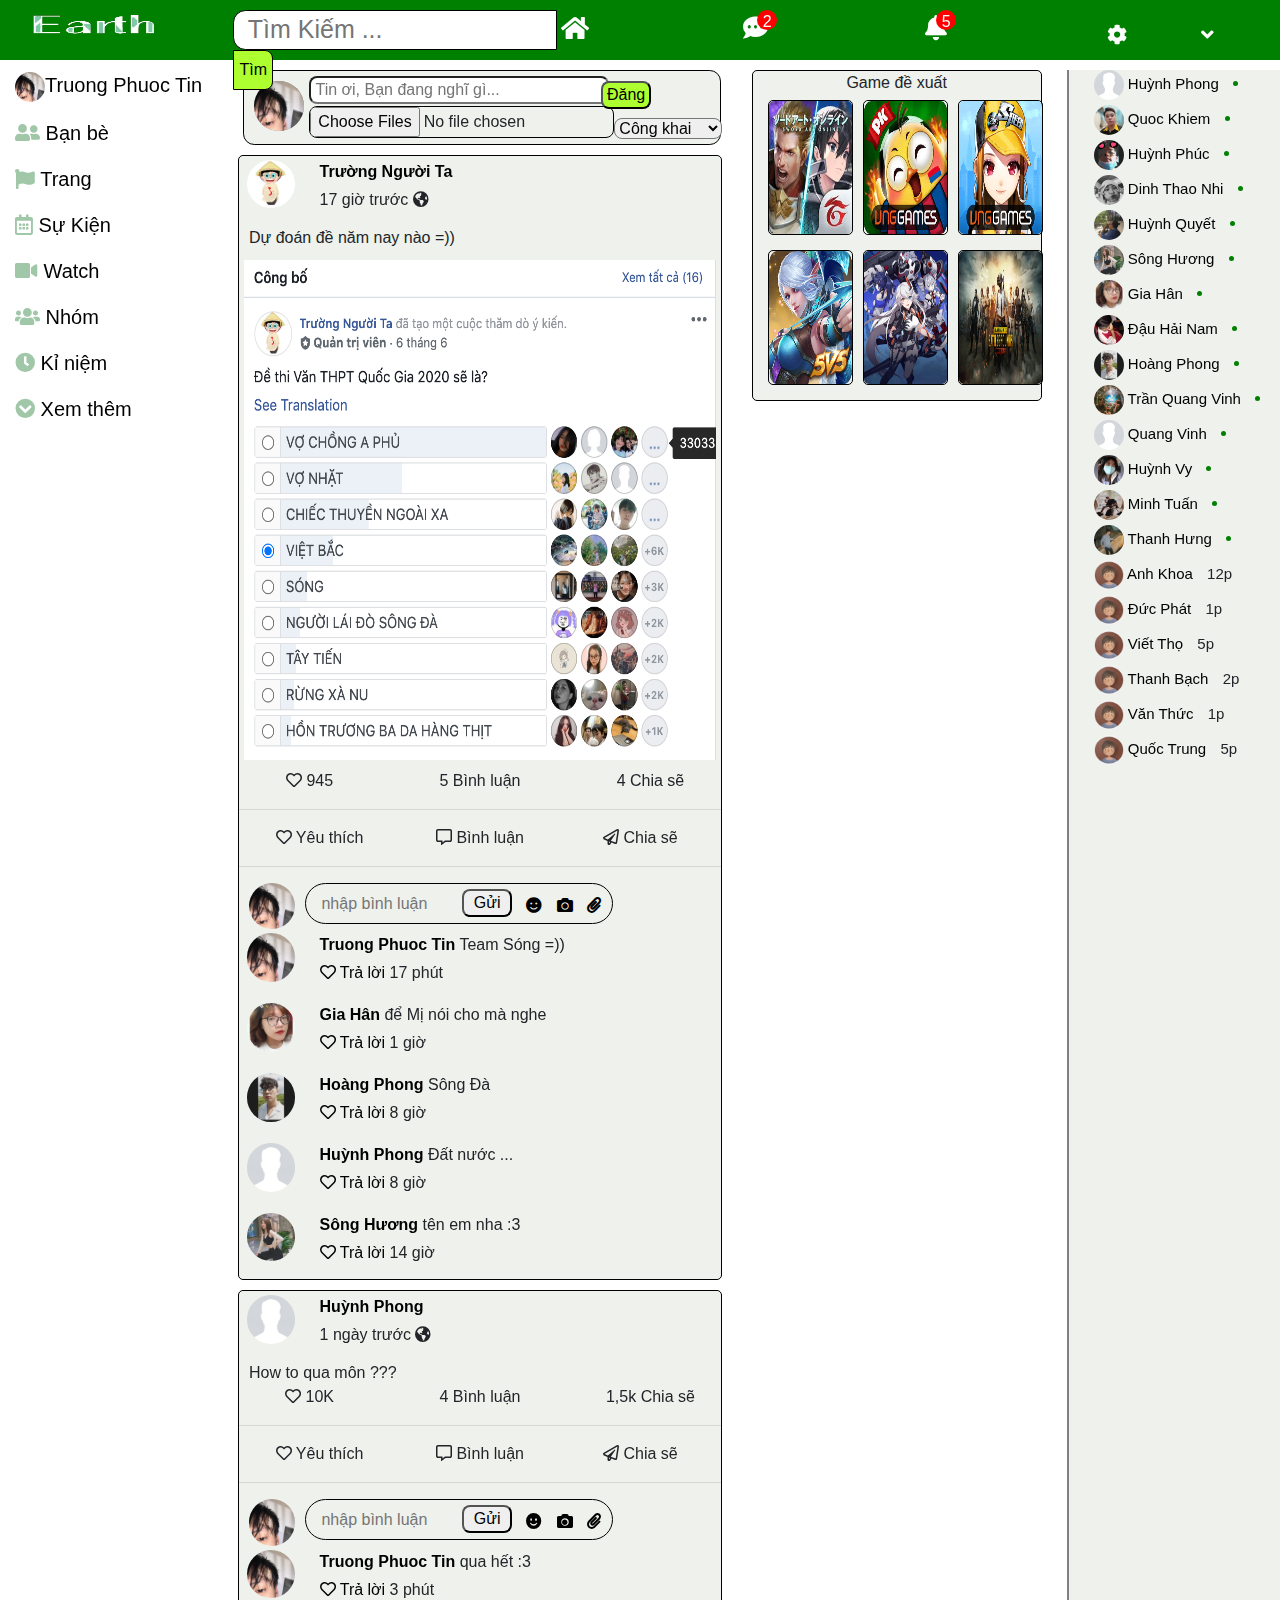
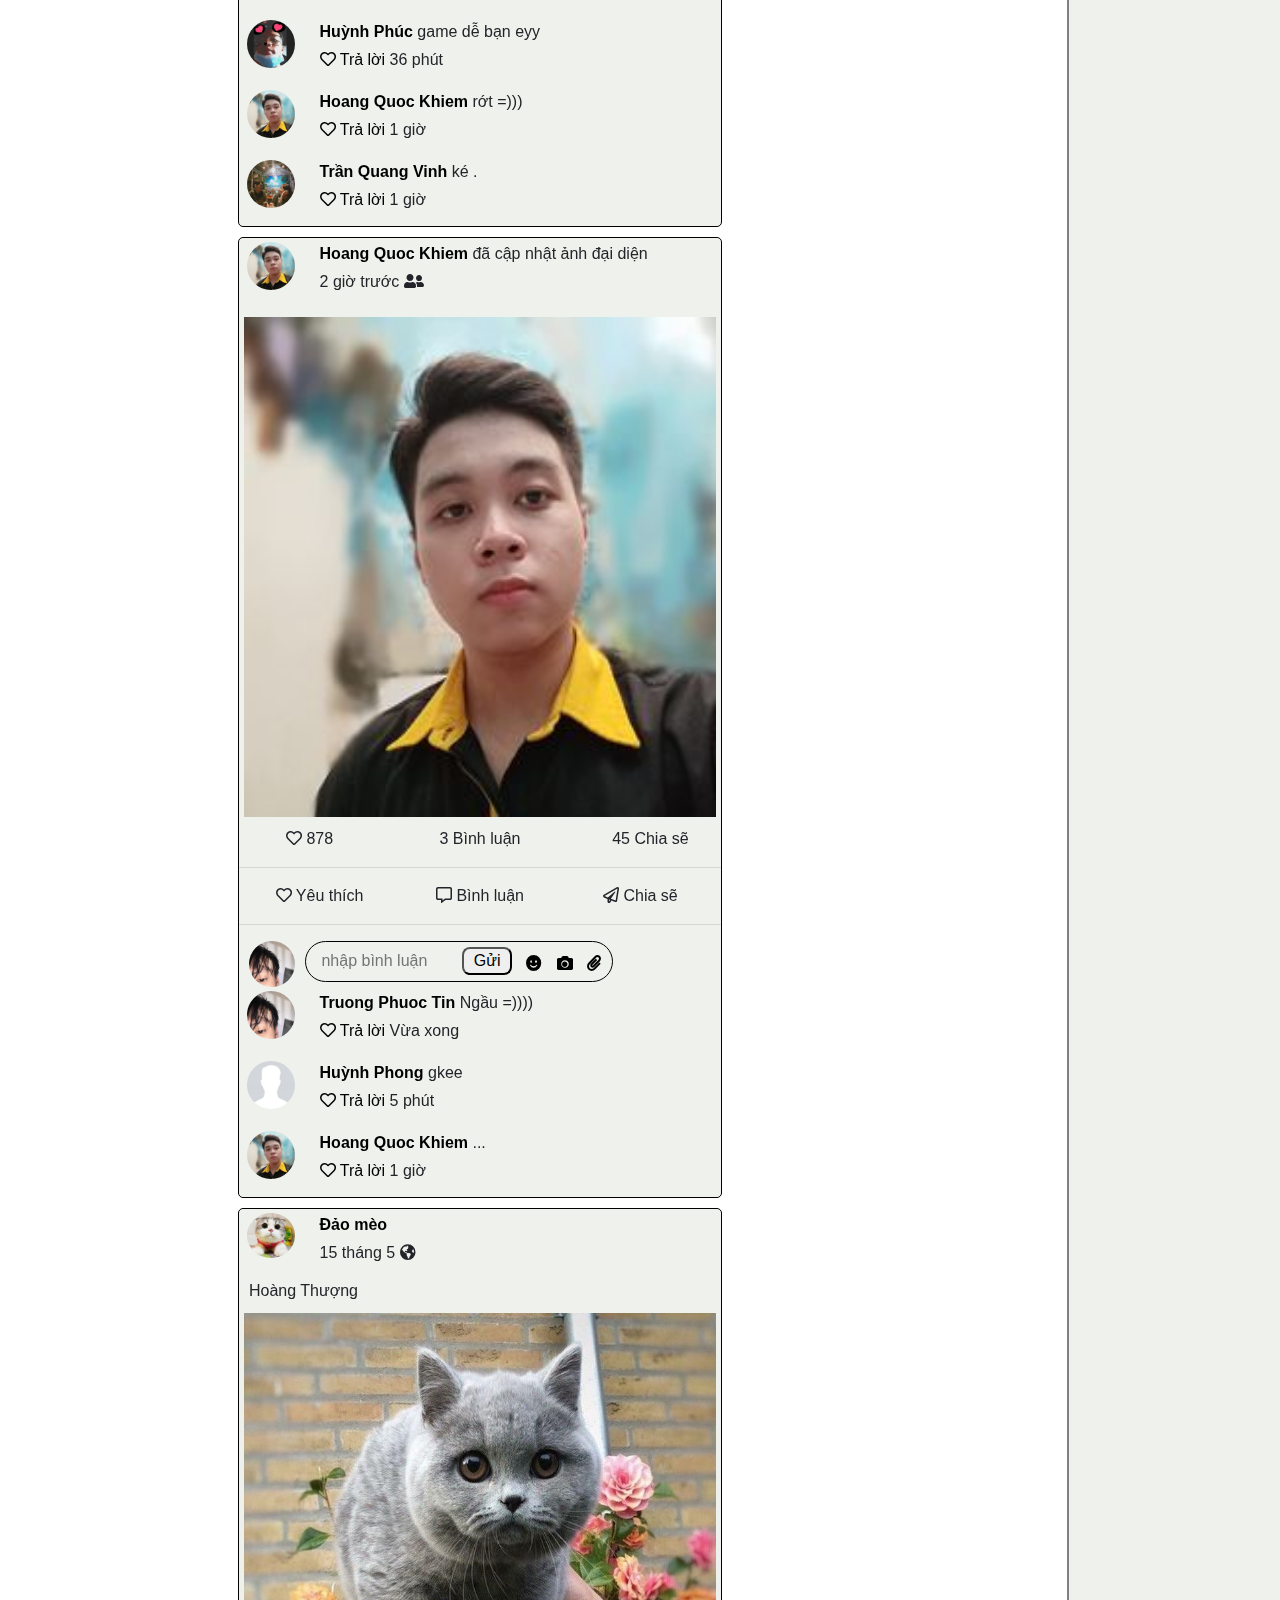
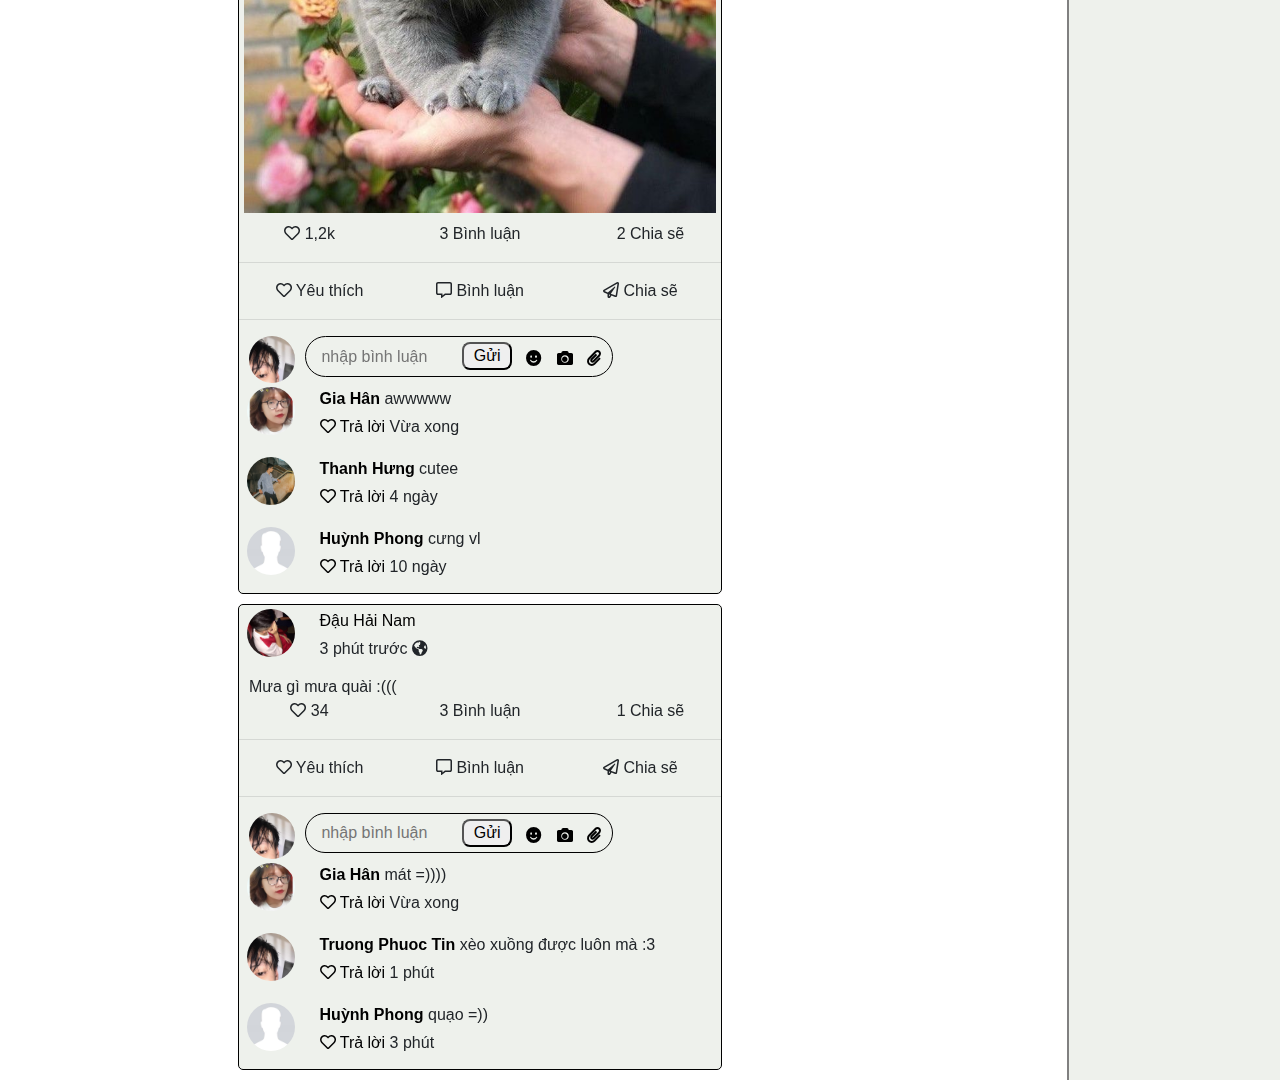
<file: index.html>
<!DOCTYPE html>
<html>
    <head>
        <meta charset="utf-8">
        <title> Earth</title>
        <link href="./css/index.css" rel="stylesheet">
        <link href="./vendor/bootstrap/css/bootstrap.css" rel="stylesheet">
        <link href="./vendor/font-awesome/css/all.css" rel="stylesheet">
    </head>
    <body class="container-fluid" >
        
        <!--Header-->

       <div id="fixed">
            <div id="header" class="row">
                <div class="col-2" id="logo">
                    <a href="#"><img src="img/logo.jpg" width="80%" height="50%"></a>
                </div>
                <div id="search" class="col-3">
                    <form>
                        <input type="text" placeholder="  Tìm Kiếm ...">
                    <button id="tim">Tìm</button>
                    </form>
                </div>
                <div id="thongbao1" class="col-5">
                    <div id="tuychon" class="row">
                        <div class="col">
                            <a href="#"><i class="fas fa-home"></i></a>
                        </div>
                        <div class="col">
                            <a href="#"><i class="fas fa-comment-dots"></i></a>
                            <p class="cmt"> 2</p>
                        </div>
                        <div class="col">
                            <a href="#"><i class="fas fa-bell"></i></a>
                            <p class="cmt"> 5</p>
                        </div>
                    </div>
                </div>
                <div id="thongbao2" class="col-2">
                    <div id="tuychon2" class="row">
                        <div class="col-6">
                            <i class="fas fa-cog"></i>
                        </div>
                        <div class="dropdown" class="col-6">
                            <i class="fas fa-angle-down"></i>
                            <div class="dropdown-content">
                                <a class="dropdown-item" href="#">Tùy chọn</a>
                                <a class="dropdown-item" href="#"> Nhật kí hoạt động</a>
                                <a class="dropdown-item" href="#">Đăng xuất</a>
                            </div>
                        </div>
                    </div>
                </div>
            </div>
       </div>

        <!--Header-->

        <!--Main-->

        <div id="main" class="row">
            <div id="left" class="col-2">
                <div id="fixed1">
                    <p><a href="./account.html" target="_blank"> <img src="img/tin.jpg" title="Truong Phuoc Tin">Truong Phuoc Tin</a></p></p>
                    <p><a href="#"><i class="fas fa-user-friends"></i> Bạn bè</a></p></p>
                    <p><a href="#"><i class="fas fa-flag"></i> Trang</a></p></p>
                    <p><a href="#"><i class="far fa-calendar-alt"></i> Sự Kiện</a></p></p>
                    <p><a href="#"><i class="fas fa-video"></i> Watch</a></p></p>
                    <p><a href="#"><i class="fas fa-users"></i> Nhóm</a></p></p>
                    <p><a href="#"><i class="fas fa-clock"></i> Kỉ niệm</a></p></p>
                    <p><a href="#"><i class="fas fa-chevron-circle-down"></i> Xem thêm</a></p></p>
                </div>
            </div>
            <div id="mid" class="col-5">
                <div id="post" class="row">
                    <div class="icon" class="col-1">
                        <a href="./account.html" target="_blank"><img src="img/tin.jpg" title="Truong Phuoc Tin"></a> 
                    </div>
                    <div id="dangbaiviet" class="col-10">
                        <div id="select">
                            <select>
                                <option> <i class="fas fa-globe-americas"></i> Công khai</option>
                                <option> <i class="fas fa-user-friends"></i> Bạn bè</option>
                                <option> <i class="fas fa-user-minus"></i> Bạn bè trừ</option>
                                <option> <i class="fas fa-lock"></i> Chỉ mình tôi</option>
                            </select>
                        </div>
                         <form cols="10" rows="5">
                            <div id="dang">
                                <input type="text" name="baidang" placeholder=" Tin ơi, Bạn đang nghĩ gì..." multiple required > 
                            </div>
                            <div id="dkem">
                                   <input type="file" name="image" accept="image/*"  multiple type="submit">
                            </div>
                            <div id="submit">
                                <button>
                                    Đăng
                                </button>
                            </div>
                         </form>
                    </div>
                </div>
                <div class="baidang">
                    <div class="thongtin" class="row">
                        <div class="col-2">
                            <a href="./account.html" target="_blank"><img src="img/truongnguoita.jpg" title="Trường Người Ta"></a> 
                        </div>
                        <div class="col-10">
                            <div><a href="./account.html" target="_blank"><b>Trường Người Ta</b></a></div>
                            <div>17 giờ trước <i class="fas fa-globe-americas"></i></div>
                        </div>
                    </div>
                    <div class="noidung"> Dự đoán đề năm nay nào =)) </div>
                    <div class="hinhanh"><img src="img/de.png"></div>
                    <div class="luotlike">
                        <div  class="row" class="tinhnang">
                            <div class="col"><i class="far fa-heart"></i> 945</div>
                            <div class="col">5 Bình luận</div>
                            <div class="col">4 Chia sẽ</div>
                        </div>
                    </div>
                    <hr>
                    <div class="container">
                        <div  class="row" class="tinhnang">
                            <div class="col"><i class="far fa-heart"></i> Yêu thích</div>
                            <div class="col"><i class="far fa-comment-alt"></i> Bình luận</div>
                            <div class="col"><i class="far fa-paper-plane"></i> Chia sẽ</div>
                        </div>
                    </div>
                    <hr>
                    <div id="comment" class="row">
                        <img src="img/tin.jpg" title="Truong Phuoc Tin" width="10%" height="10%"> 
                        <div id="nhap-comment">
                            <form>
                                <div id="noi-dung-nhap"><input  class="input" name="comment" placeholder="nhập bình luận" ></div>
                                <button class="gui">Gửi</button>
                            </form>
                            <div id="comment-nang-cao">
                                <button> <i class="fas fa-smile"></i>  </button>
                                <button> <i class="fas fa-camera"></i></button>
                                <button> <i class="fas fa-paperclip"> </i> </button>
                            </div>
                        </div>
                    </div>
                    <div class="binhluan">
                        <div>
                            <div class="thongtin" class="row">
                                <div class="col-2">
                                    <a href="./account.html" target="_blank"><img src="img/tin.jpg" title="Truong Phuoc Tin"></a> 
                                </div>
                                <div class="col-10">
                                    <div><a href="./account.html" target="_blank"><b>Truong Phuoc Tin</b></a> Team Sóng =))</div>
                                    <div><a href="./account.html"><i class="far fa-heart"></i>  </a><a href="./account.html">Trả lời  </a> 17 phút</div>
                                </div>
                            </div>
                        </div>
                        <div>
                            <div class="thongtin" class="row">
                                <div class="col-2">
                                    <a href="./account.html" target="_blank"><img src="img/han.jpg" title="Gia Hân"></a> 
                                </div>
                                <div class="col-10">
                                    <div><a href="./account.html" target="_blank"><b>Gia Hân</b></a> để Mị nói cho mà nghe</div>
                                    <div><a href="./account.html"><i class="far fa-heart"></i>  </a><a href="./account.html">Trả lời  </a> 1 giờ</div>
                                </div>
                            </div>
                        </div>
                        <div>
                            <div class="thongtin" class="row">
                                <div class="col-2">
                                    <a href="./account.html" target="_blank"><img src="img/idol.jpg" title="Hoàng Phong"></a> 
                                </div>
                                <div class="col-10">
                                    <div><a href="./account.html" target="_blank"><b>Hoàng Phong</b></a> Sông Đà</div>
                                    <div><a href="./account.html"><i class="far fa-heart"></i>  </a><a href="./account.html">Trả lời  </a> 8 giờ</div>
                                </div>
                            </div>
                        </div>
                        <div>
                            <div class="thongtin" class="row">
                                <div class="col-2">
                                    <a href="./account.html" target="_blank"><img src="img/aaa.jpg" title="Huỳnh Phong"></a> 
                                </div>
                                <div class="col-10">
                                    <div><a href="./account.html" target="_blank"><b>Huỳnh Phong</b></a> Đất nước ...</div>
                                    <div><a href="./account.html"><i class="far fa-heart"></i>  </a><a href="./account.html">Trả lời  </a> 8 giờ</div>
                                </div>
                            </div>
                        </div>
                        <div>
                            <div class="thongtin" class="row">
                                <div class="col-2">
                                    <a href="./account.html" target="_blank"><img src="img/huong.jpg" title="Sông Hương"></a>
                                </div>
                                <div class="col-10">
                                    <div><a href="./account.html" target="_blank"><b>Sông Hương</b></a> tên em nha :3</div>
                                    <div><a href="./account.html"><i class="far fa-heart"></i>  </a><a href="./account.html">Trả lời  </a> 14 giờ</div>
                                </div>
                            </div>
                        </div>
                    </div>
                </div>
                <div class="baidang">
                    <div class="thongtin" class="row">
                        <div class="col-2">
                            <a href="./account.html" target="_blank"><img src="img/aaa.jpg" title="Huỳnh Phong"></a> 
                        </div>
                        <div class="col-10">
                            <div><a href="./account.html" target="_blank"><b>Huỳnh Phong</b></a></div>
                            <div>1 ngày trước <i class="fas fa-globe-americas"></i></div>
                        </div>
                    </div>
                    <div class="noidung">How to qua môn ???</div>
                    <div class="luotlike">
                        <div  class="row" class="tinhnang">
                            <div class="col"><i class="far fa-heart"></i> 10K</div>
                            <div class="col">4 Bình luận</div>
                            <div class="col">1,5k Chia sẽ</div>
                        </div>
                    </div>
                    <hr>
                    <div class="container">
                        <div  class="row" class="tinhnang">
                            <div class="col"><i class="far fa-heart"></i> Yêu thích</div>
                            <div class="col"><i class="far fa-comment-alt"></i> Bình luận</div>
                            <div class="col"><i class="far fa-paper-plane"></i> Chia sẽ</div>
                        </div>
                    </div>
                    <hr>
                    <div id="comment" class="row">
                        <img src="img/tin.jpg" title="Truong Phuoc Tin" width="10%" height="10%"> 
                        <div id="nhap-comment">
                            <form>
                                <div id="noi-dung-nhap"><input  class="input" name="comment" placeholder="nhập bình luận" ></div>
                                <button class="gui">Gửi</button>
                            </form>
                            <div id="comment-nang-cao">
                                <button> <i class="fas fa-smile"></i>  </button>
                                <button> <i class="fas fa-camera"></i></button>
                                <button> <i class="fas fa-paperclip"> </i> </button>
                            </div>
                        </div>
                    </div>
                    <div class="binhluan">
                        <div>
                            <div class="thongtin" class="row">
                                <div class="col-2">
                                    <a href="./account.html" target="_blank"><img src="img/tin.jpg" title="Truong Phuoc Tin"></a> 
                                </div>
                                <div class="col-10">
                                    <div><a href="./account.html" target="_blank"><b>Truong Phuoc Tin</b></a> qua hết :3</div>
                                    <div><a href="./account.html"><i class="far fa-heart"></i>  </a><a href="./account.html">Trả lời  </a> 3 phút</div>
                                </div>
                            </div>
                        </div>
                        <div>
                            <div class="thongtin" class="row">
                                <div class="col-2">
                                    <a href="./account.html" target="_blank"><img src="img/phuc.jpg" title="Huỳnh Phúc"></a> 
                                </div>
                                <div class="col-10">
                                    <div><a href="./account.html" target="_blank"><b>Huỳnh Phúc</b></a> game dễ bạn eyy</div>
                                    <div><a href="./account.html"><i class="far fa-heart"></i>  </a><a href="./account.html">Trả lời  </a> 36 phút</div>
                                </div>
                            </div>
                        </div>
                        <div>
                            <div class="thongtin" class="row">
                                <div class="col-2">
                                    <a href="./account.html" target="_blank"><img src="img/khiem.jpg" title="Hoang Quoc Khiem"></a> 
                                </div>
                                <div class="col-10">
                                    <div><a href="./account.html" target="_blank"><b>Hoang Quoc Khiem</b></a> rớt =)))</div>
                                    <div><a href="./account.html"><i class="far fa-heart"></i>  </a><a href="./account.html">Trả lời  </a> 1 giờ</div>
                                </div>
                            </div>
                        </div>
                        <div>
                            <div class="thongtin" class="row">
                                <div class="col-2">
                                    <a href="./account.html" target="_blank"><img src="img/vinh.jpg" title="Trần Quang Vinh"></a> 
                                </div>
                                <div class="col-10">
                                    <div><a href="./account.html" target="_blank"><b>Trần Quang Vinh</b></a> ké .</div>
                                    <div><a href="./account.html"><i class="far fa-heart"></i>  </a><a href="./account.html">Trả lời  </a> 1 giờ</div>
                                </div>
                            </div>
                        </div>
                    </div>
                </div>
                <div class="baidang">
                    <div class="thongtin" class="row">
                        <div class="col-2">
                            <a href="./account.html" target="_blank"><img src="img/khiem.jpg" title="Hoang Quoc Khiem"></a> 
                        </div>
                        <div class="col-10">
                            <div><a href="./account.html" target="_blank"><b>Hoang Quoc Khiem</b></a> đã cập nhật ảnh đại diện</div>
                            <div>2 giờ trước <i class="fas fa-user-friends"></i></div>
                        </div>
                    </div>
                    <div class="hinhanh"><img src="img/khiem.jpg"></div>
                    <div class="luotlike">
                        <div  class="row" class="tinhnang">
                            <div class="col"><i class="far fa-heart"></i> 878</div>
                            <div class="col">3 Bình luận</div>
                            <div class="col">45 Chia sẽ</div>
                        </div>
                    </div>
                    <hr>
                    <div class="container">
                        <div  class="row" class="tinhnang">
                            <div class="col"><i class="far fa-heart"></i> Yêu thích</div>
                            <div class="col"><i class="far fa-comment-alt"></i> Bình luận</div>
                            <div class="col"><i class="far fa-paper-plane"></i> Chia sẽ</div>
                        </div>
                    </div>
                    <hr>
                    <div id="comment" class="row">
                        <img src="img/tin.jpg" title="Truong Phuoc Tin" width="10%" height="10%"> 
                        <div id="nhap-comment">
                            <form>
                                <div id="noi-dung-nhap"><input  class="input" name="comment" placeholder="nhập bình luận" ></div>
                                <button class="gui">Gửi</button>
                            </form>
                            <div id="comment-nang-cao">
                                <button> <i class="fas fa-smile"></i>  </button>
                                <button> <i class="fas fa-camera"></i></button>
                                <button> <i class="fas fa-paperclip"> </i> </button>
                            </div>
                        </div>
                    </div>
                    <div class="binhluan">
                        <div>
                            <div class="thongtin" class="row">
                                <div class="col-2">
                                    <a href="./account.html" target="_blank"><img src="img/tin.jpg" title="Truong Phuoc Tin"></a> 
                                </div>
                                <div class="col-10">
                                    <div><a href="./account.html" target="_blank"><b>Truong Phuoc Tin</b></a> Ngầu =))))</div>
                                    <div><a href="./account.html"><i class="far fa-heart"></i>  </a><a href="./account.html">Trả lời  </a> Vừa xong</div>
                                </div>
                            </div>
                        </div>
                        <div>
                            <div class="thongtin" class="row">
                                <div class="col-2">
                                    <a href="./account.html" target="_blank"><img src="img/aaa.jpg" title="Huỳnh Phong"></a> 
                                </div>
                                <div class="col-10">
                                    <div><a href="./account.html" target="_blank"><b>Huỳnh Phong</b></a> gkee</div>
                                    <div><a href="./account.html"><i class="far fa-heart"></i>  </a><a href="./account.html">Trả lời  </a> 5 phút</div>
                                </div>
                            </div>
                        </div>
                        <div>
                            <div class="thongtin" class="row">
                                <div class="col-2">
                                    <a href="./account.html" target="_blank"><img src="img/khiem.jpg" title="Hoang Quoc Khiem"></a> 
                                </div>
                                <div class="col-10">
                                    <div><a href="./account.html" target="_blank"><b>Hoang Quoc Khiem</b></a> ...</div>
                                    <div><a href="./account.html"><i class="far fa-heart"></i>  </a><a href="./account.html">Trả lời  </a> 1 giờ</div>
                                </div>
                            </div>
                        </div>
                    </div>
                </div>
                <div class="baidang">
                    <div class="thongtin" class="row">
                        <div class="col-2">
                            <a href="./account.html" target="_blank"><img src="img/daomeo.jpg"></a> 
                        </div>
                        <div class="col-10">
                            <div><a href="./account.html" target="_blank"><b>Đảo mèo</b></a></div>
                            <div>15 tháng 5 <i class="fas fa-globe-americas"></i></div>
                        </div>
                    </div>
                    <div class="noidung">Hoàng Thượng </div>
                    <div class="hinhanh"><img src="img/meo.jpg"></div>
                    <div class="luotlike">
                        <div  class="row" class="tinhnang">
                            <div class="col"><i class="far fa-heart"></i> 1,2k</div>
                            <div class="col">3 Bình luận</div>
                            <div class="col">2 Chia sẽ</div>
                        </div>
                    </div>
                    <hr>
                    <div class="container">
                        <div  class="row" class="tinhnang">
                            <div class="col"><i class="far fa-heart"></i> Yêu thích</div>
                            <div class="col"><i class="far fa-comment-alt"></i> Bình luận</div>
                            <div class="col"><i class="far fa-paper-plane"></i> Chia sẽ</div>
                        </div>
                    </div>
                    <hr>
                    <div id="comment" class="row">
                        <img src="img/tin.jpg" title="Truong Phuoc Tin" width="10%" height="10%"> 
                        <div id="nhap-comment">
                            <form>
                                <div id="noi-dung-nhap"><input  class="input" name="comment" placeholder="nhập bình luận" ></div>
                                <button class="gui">Gửi</button>
                            </form>
                            <div id="comment-nang-cao">
                                <button> <i class="fas fa-smile"></i>  </button>
                                <button> <i class="fas fa-camera"></i></button>
                                <button> <i class="fas fa-paperclip"> </i> </button>
                            </div>
                        </div>
                    </div>
                    <div class="binhluan">
                        <div>
                            <div class="thongtin" class="row">
                                <div class="col-2">
                                    <a href="./account.html" target="_blank"><img src="img/han.jpg" title="Gia Hân"></a> 
                                </div>
                                <div class="col-10">
                                    <div><a href="./account.html" target="_blank"><b>Gia Hân</b></a> awwwww</div>
                                    <div><a href="./account.html"><i class="far fa-heart"></i>  </a><a href="./account.html">Trả lời  </a> Vừa xong</div>
                                </div>
                            </div>
                        </div>
                        <div>
                            <div class="thongtin" class="row">
                                <div class="col-2">
                                    <a href="./account.html" target="_blank"><img src="img/hung.jpg" title="Thanh Hưng"></a> 
                                </div>
                                <div class="col-10">
                                    <div><a href="./account.html" target="_blank"><b>Thanh Hưng</b></a> cutee</div>
                                    <div><a href="./account.html"><i class="far fa-heart"></i>  </a><a href="./account.html">Trả lời  </a> 4 ngày</div>
                                </div>
                            </div>
                        </div>
                        <div>
                            <div class="thongtin" class="row">
                                <div class="col-2">
                                    <a href="./account.html" target="_blank"><img src="img/aaa.jpg" title="Huỳnh Phong"></a> 
                                </div>
                                <div class="col-10">
                                    <div><a href="./account.html" target="_blank"><b>Huỳnh Phong</b></a> cưng vl</div>
                                    <div><a href="./account.html"><i class="far fa-heart"></i>  </a><a href="./account.html">Trả lời  </a> 10 ngày</div>
                                </div>
                            </div>
                        </div>
                    </div>
                </div>
                <div class="baidang">
                    <div class="thongtin" class="row">
                        <div class="col-2">
                            <a href="./account.html" target="_blank"><img src="img/nam.jpg"></a> 
                        </div>
                        <div class="col-10">
                            <div><a href="./account.html" target="_blank">Đậu Hải Nam</a></div>
                            <div>3 phút trước <i class="fas fa-globe-americas"></i></div>
                        </div>
                    </div>
                    <div class="noidung">Mưa gì mưa quài :(((</div>
                    <div class="luotlike">
                        <div  class="row" class="tinhnang">
                            <div class="col"><i class="far fa-heart"></i> 34</div>
                            <div class="col">3 Bình luận</div>
                            <div class="col">1 Chia sẽ</div>
                        </div>
                    </div>
                    <hr>
                    <div class="container">
                        <div  class="row" class="tinhnang">
                            <div class="col"><i class="far fa-heart"></i> Yêu thích</div>
                            <div class="col"><i class="far fa-comment-alt"></i> Bình luận</div>
                            <div class="col"><i class="far fa-paper-plane"></i> Chia sẽ</div>
                        </div>
                    </div>
                    <hr>
                    <div id="comment" class="row">
                        <img src="img/tin.jpg" title="Truong Phuoc Tin" width="10%" height="10%"> 
                        <div id="nhap-comment">
                            <form>
                                <div id="noi-dung-nhap"><input  class="input" name="comment" placeholder="nhập bình luận" ></div>
                                <button class="gui">Gửi</button>
                            </form>
                            <div id="comment-nang-cao">
                                <button> <i class="fas fa-smile"></i>  </button>
                                <button> <i class="fas fa-camera"></i></button>
                                <button> <i class="fas fa-paperclip"> </i> </button>
                            </div>
                        </div>
                    </div>
                    <div class="binhluan">
                        <div>
                            <div class="thongtin" class="row">
                                <div class="col-2">
                                    <a href="./account.html" target="_blank"><img src="img/han.jpg" title="Gia Hân"></a> 
                                </div>
                                <div class="col-10">
                                    <div><a href="./account.html" target="_blank"><b>Gia Hân</b></a> mát =))))</div>
                                    <div><a href="./account.html"><i class="far fa-heart"></i>  </a><a href="./account.html">Trả lời  </a> Vừa xong</div>
                                </div>
                            </div>
                        </div>
                        <div>
                            <div class="thongtin" class="row">
                                <div class="col-2">
                                    <a href="./account.html" target="_blank"><img src="img/tin.jpg" title="Truong Phuoc Tin"></a> 
                                </div>
                                <div class="col-10">
                                    <div><a href="./account.html" target="_blank"><b>Truong Phuoc Tin</b></a> xèo xuồng được luôn mà :3</div>
                                    <div><a href="./account.html"><i class="far fa-heart"></i>  </a><a href="./account.html">Trả lời  </a> 1 phút</div>
                                </div>
                            </div>
                        </div>
                        <div>
                            <div class="thongtin" class="row">
                                <div class="col-2">
                                    <a href="./account.html" target="_blank"><img src="img/aaa.jpg" title="Huỳnh Phong"></a> 
                                </div>
                                <div class="col-10">
                                    <div><a href="./account.html" target="_blank"><b>Huỳnh Phong</b></a> quạo =))</div>
                                    <div><a href="./account.html"><i class="far fa-heart"></i>  </a><a href="./account.html">Trả lời  </a> 3 phút</div>
                                </div>
                            </div>
                        </div>
                    </div>
                </div>
            </div>
            <div class="col-3"> 
                <div id="fixed2">
                    <div id="game">
                        <div>Game đề xuất</div>
                            <div>
                            <div id="game1" class="row">
                                <div class="col"><a href="#"> <img src="./img/lienquan.jpg"> </a></div>
                                <div class="col"><a href="#"> <img src="./img/gunny.jpg"> </a></div>
                                <div class="col"><a href="#"> <img src="./img/2s.png"> </a></div>
                            </div>
                            <div id="game2" class="row">
                                <div class="col"><a href="#"> <img src="./img/bangbang.png"> </a></div>
                                <div class="col"><a href="#"> <img src="./img/honkai.jpg"> </a></div>
                                <div class="col"><a href="#"> <img src="./img/pubg.jpg"> </a></div>
                            </div>
                        </div>
                    </div>
                </div>
            </div>
            <div id="friend" class="col-2">
               <div id="fixed3">
                    <div id="dexuat">
                        <div><a href="./account.html" target="_blank"><img src="img/aaa.jpg"> Huỳnh Phong</a></div>
                        <div class="active"></div>
                        <div><a href="./account.html" target="_blank"><img src="img/khiem.jpg"> Quoc Khiem</a></div>
                        <div class="active"></div>
                        <div><a href="./account.html" target="_blank"><img src="img/phuc.jpg"> Huỳnh Phúc</a></div>
                        <div class="active"></div>
                        <div><a href="./account.html" target="_blank"><img src="img/nhi.jpg"> Dinh Thao Nhi</a></div>
                        <div class="active"></div>
                        <div><a href="./account.html" target="_blank"><img src="img/quyet.jpg"> Huỳnh Quyết</a></div>
                        <div class="active"></div>
                    </div>
                    <div id="online">
                        <div><a href="./account.html" target="_blank"><img src="img/huong.jpg"> Sông Hương</a></div>
                        <div class="active"></div>
                        <div><a href="./account.html" target="_blank"><img src="img/han.jpg"> Gia Hân</a></div>
                        <div class="active"></div>
                        <div><a href="./account.html" target="_blank"><img src="img/nam.jpg"> Đậu Hải Nam</a></div>
                        <div class="active"></div>
                        <div><a href="./account.html" target="_blank"><img src="img/idol.jpg"> Hoàng Phong</a></div>
                        <div class="active"></div>
                        <div><a href="./account.html" target="_blank"><img src="img/vinh.jpg"> Trần Quang Vinh</a></div>
                        <div class="active"></div>
                        <div><a href="./account.html" target="_blank"><img src="img/aaa.jpg"> Quang Vinh</a></div>
                        <div class="active"></div>
                        <div><a href="./account.html" target="_blank"><img src="img/vy.jpg"> Huỳnh Vy</a></div>
                        <div class="active"></div>
                        <div><a href="./account.html" target="_blank"><img src="img/kent.jpg"> Minh Tuấn</a></div>
                        <div class="active"></div>
                        <div><a href="./account.html" target="_blank"><img src="img/hung.jpg"> Thanh Hưng</a></div>
                        <div class="active"></div>
                    </div>
                    <div id="offline">
                        <div><a href="./account.html" target="_blank"><img src="img/avatar.jpg"> Anh Khoa</a></div>
                        <div class="off">12p</div>
                        <div><a href="./account.html" target="_blank"><img src="img/avatar.jpg"> Đức Phát</a></div>
                        <div class="off">1p</div>
                        <div><a href="./account.html" target="_blank"><img src="img/avatar.jpg"> Viết Thọ</a></div>
                        <div class="off">5p</div>
                        <div><a href="./account.html" target="_blank"><img src="img/avatar.jpg"> Thanh Bạch</a></div>
                        <div class="off">2p</div>
                        <div><a href="./account.html" target="_blank"><img src="img/avatar.jpg"> Văn Thức</a></div>
                        <div class="off">1p</div>
                        <div><a href="./account.html" target="_blank"><img src="img/avatar.jpg"> Quốc Trung</a></div>
                        <div class="off">5p</div>
                    </div>
               </div>
            </div>
        </div>
    </body>
</html>
</file>
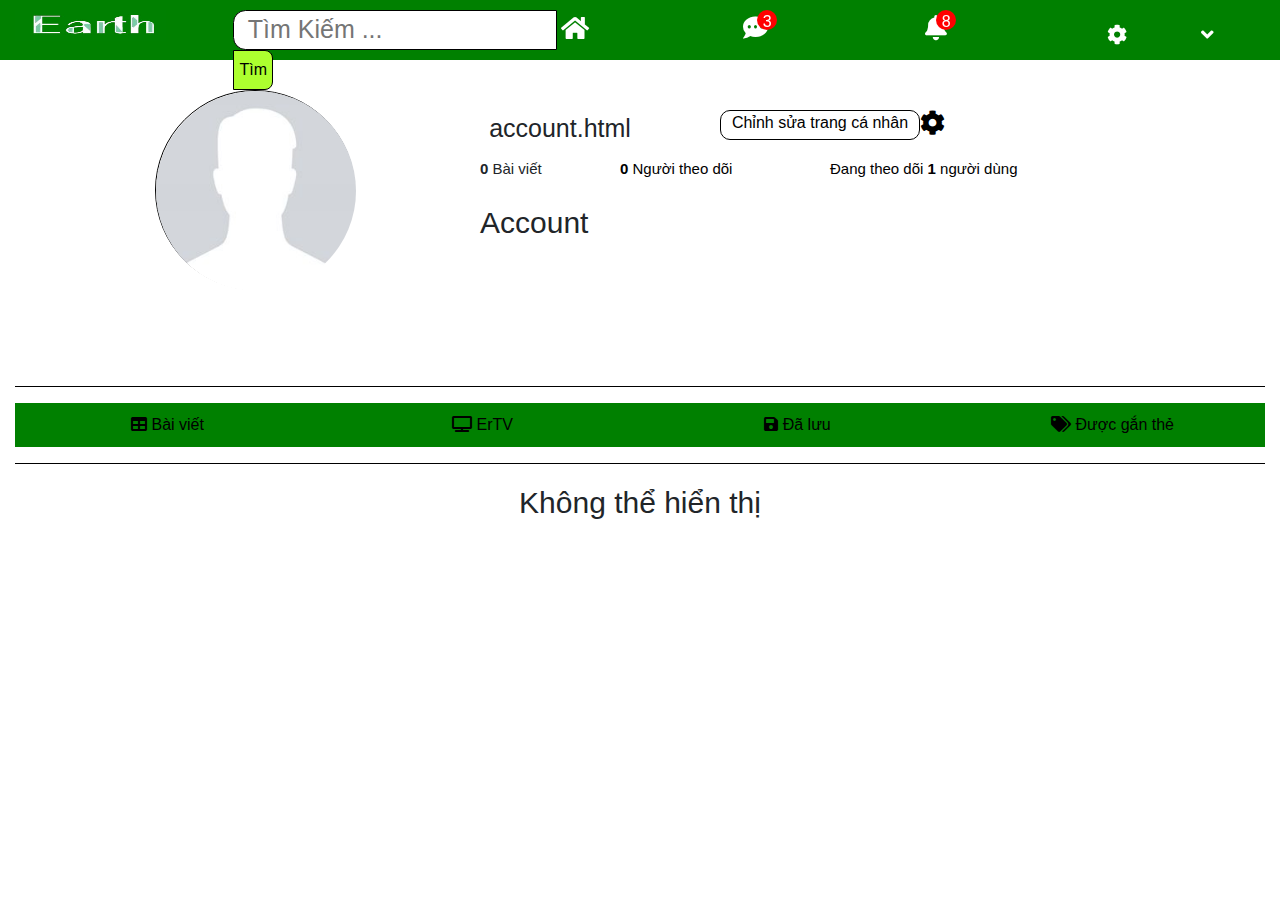
<file: account.html>
<!DOCTYPE html>
<html>
    <head>
        <meta charset="utf-8">
        <title> Trang cá nhân</title>
        <link href="./css/account.css" rel="stylesheet">
        <link href="./vendor/bootstrap/css/bootstrap.css" rel="stylesheet">
        <link href="./vendor/font-awesome/css/all.css" rel="stylesheet">
    </head>
    <body class="container-fluid">
         <!--Header-->
         <div id="fixed">
            <div id="header" class="row">
                <div class="col-2" id="logo">
                    <a href="#"><img src="img/logo.jpg" width="80%" height="50%"></a>
                </div>
                <div id="search" class="col-3">
                    <form>
                        <input type="text" placeholder="  Tìm Kiếm ...">
                    <button id="tim">Tìm</button>
                    </form>
                </div>
                <div id="thongbao1" class="col-5">
                    <div id="tuychon" class="row">
                        <div class="col">
                            <a href="#"><i class="fas fa-home"></i></a>
                        </div>
                        <div class="col">
                            <a href="#"><i class="fas fa-comment-dots"></i></a>
                            <p class="cmt"> 3</p>
                        </div>
                        <div class="col">
                            <a href="#"><i class="fas fa-bell"></i></a>
                            <p class="cmt"> 8</p>
                        </div>
                    </div>
                </div>
                <div id="thongbao2" class="col-2">
                    <div id="tuychon2" class="row">
                        <div class="col-6">
                            <i class="fas fa-cog"></i>
                        </div>
                        <div class="dropdown" class="col-6">
                            <i class="fas fa-angle-down"></i>
                            <div class="dropdown-content">
                                <a class="dropdown-item" href="#">Tùy chọn</a>
                                <a class="dropdown-item" href="#"> Nhật kí hoạt động</a>
                                <a class="dropdown-item" href="#">Đăng xuất</a>
                            </div>
                        </div>
                    </div>
                </div>
            </div>
       </div>

    <!--Header-->

    <!--Main-->
        <div id="main">
            <div id="info" class="row">
                <div class="col-4">
                    <div id="avt">
                        <img src="img/aaa.jpg">
                    </div>
                </div>
                <div id="chitiet" class="col-8">
                   <div class="row">
                        <div class="col-4">
                           <div id="id">
                                account.html
                           </div>
                        </div>
                        <div class="col-4">
                            <div id="edit">
                               <a href="#" >Chỉnh sửa trang cá nhân</a>
                            </div>
                        </div>
                        <div class="col-4">
                            <div id="setting">
                                <a href="#" ><i class="fas fa-cog"></i></a>
                            </div>
                        </div>
                   </div>
                   <div class="row">
                        <div class="col-4">
                            <div id="post">
                                <b>0</b> Bài viết
                            </div>
                        </div>
                        <div class="col-4">
                            <div id="fl">
                                <a href="#"><b>0</b> Người theo dõi</a>
                            </div>
                        </div>
                        <div class="col-4">
                            <div id="fler">
                                <a href="#">Đang theo dõi <b>1</b> người dùng</a>
                            </div>
                        </div>
                   </div>
                    <div id="ten">
                        Account
                    </div>
                </div>  
            </div>
        </div>
        <hr color="black">
        <div >
        <div id="dongtg">
            <div id="banner"> 
               <div class="row">
                    <div class="col-3">
                        <div id="baiviet">
                            <a href="#"><div class="iicon"><i class="fas fa-table"></i></div> Bài viết</a>
                        </div>
                    </div>
                    <div class="col-3">
                        <div id="ertv">
                            <a href="#"><div class="iicon"><i class="fas fa-tv"></i></div> ErTV</a>
                        </div>
                    </div>
                    <div class="col-3">
                        <div id="daluu">
                            <a href="#"><div class="iicon"><i class="fas fa-save"></i></div> Đã lưu</a>
                        </div>
                    </div>
                    <div class="col-3">
                        <div id="tag">
                            <a href="#"><div class="iicon"><i class="fas fa-tags"></i></div> Được gắn thẻ</a>
                       </div>
                    </div>
               </div>
            </div>
            <hr color="black">
            <div id="notconnect">
                Không thể hiển thị
            </div>
        </div>
    <!--Main-->
    </body>
</html>
</file>
<file: css/index.css>
*{
    box-sizing: border-box;
    padding: 0;
}

/*header*/
#header{
    background-color:green;
    height: 60px;
    
}
.cmt{
    position: relative;
    bottom: 20px;
    right: 15px;
    color: white;
    text-align: center;
    display: inline-block;
    width: 20px;
    height: 20px;
    background-color:red;
    border-radius: 10px;
}
#header div {
    top: 10px;
}
#search{
    position: relative;
}
#tim{
    position: absolute;
    width: 40px;
    height: 40px;
    border-radius: 0 0.5em 0.5em 0 ;
    border: solid 1px black;
    display: inline-block;
    background-color:greenyellow;
}
#search input{
    border-radius: 0.5em 0 0 0.5em;
    font-size: 25px;
    border: solid 1px black;
}
#fixed{
    z-index: 1;
    top: 0px;
    height: 60px;
    width: 100%;
    position: fixed;
}
#tuychon  :hover{
    color: gray;
}
#tuychon2  :hover{
    color: gray;
}
#tuychon2 i{
    position: absolute;
    top: 5px;
    color: white;
    font-size: 20px;
}
#tuychon div a{
    color: white;
    font-size: 25px;
}
#tuychon div a i{
    position: relative;
    bottom: 10px;
}
.dropdown {
    position: relative;
    display: inline-block;
}
.dropdown-content {
    display: none;
    position: absolute;
    background-color: rgba(79, 209, 107, 0.74);
    min-width: 160px;
    box-shadow: 0px 8px 16px 0px rgba(0,0,0,0.2);
    padding: 12px 16px;
    z-index: 1;
}
.dropdown:hover .dropdown-content {
    display: block;
}
/*header*/


/*main*/
#main{
    height: 400px;
    margin-top: 70px;
}
#post{
    position: relative;
    border: solid 1px black;
    border-radius: 0.7em 0.7em 0.7em 0.7em;
    height: 75px;
    width: 95%;
    left: 30px;
    background-color: rgb(238, 241, 236);
}
.icon{
    border-radius: 50%;
    background-color: gray;
    display: inline-block;
    position: relative;
    top: 10px;
    left: 10px;
    width: 50px;
    height: 50px;
}
.icon img{
    width: 100%;
    height: 100%;
    border-radius: 50%;
}
.icon i{
    color: black;
    margin-left: 9px;
    margin-top: 7px;
}

#dangbaiviet{
    position: relative;
    height: 100px;
}
#submit button{
    position: absolute;
    right: 40px;
    top: 10px;
    width: 50px;
    background-color: greenyellow;
    border-radius: 0.5em;
}
#dang{
    position: absolute;
    left: 15px;
    top: 5px;
}
#select{
    position: absolute;
    left: 320px;
    bottom: 30px;
    padding: 0px;
} 
#select select{
    border-radius: 0.5em;
}
#dang input{
    border-radius: 0.5em;
    width: 300px;
}
#dkem{
    position: absolute;
    left: 15px;
    top: 35px;
}
#dkem input{
    border: solid 1px black;
    border-radius: 0.5em;
}
#dkem{
    display: inline-block;
    height: 500px;
    width: 300px;
}

#left{
    height: 100%;
    text-align: left;
    width: 100%;
    
}
#fixed1{
    position: fixed;
    width: 100%;
    height: 100%;
}
/*#fixed2{
    position: fixed;
    width: 100%;
    height: 100%;
}*/
#fixed3{
    position: fixed;
}
#left img{
    height: 30px;
    width: 30px;
    border-radius: 15px;
}
#left p{
    color: white;
    font-size: 20px;
}
#left i{
    color: rgba(125, 179, 137, 0.74)
}
#left a{
    color: black;
    text-decoration: none;
}
#left a:hover{
    color: rgba(125, 179, 137, 0.74);
}
#friend img{
    height: 30px;
    width: 30px;
    border-radius: 50%;
}
#friend div{
    font-size: 15px;
}
#friend a{
    color: black;
    text-decoration: none;
}
#friend a:hover{
    color: rgba(125, 179, 137, 0.74);
}
#friend{
    border-left: 2px solid gray;
    background-color: rgb(238, 241, 236);
}
#offline div{
    margin-left: 10px;
    margin-bottom: 5px;
}
#online div{
    margin-left: 10px;
    margin-bottom: 5px;
}
#game{
    position: relative;
    right: 10px;
    height: 90%;
    width: 100%;
    border-radius: 5px;
    background-color: rgb(238, 241, 236);
    padding-bottom: 5px;
    border: black solid 1px;
    text-align: center;
}
#game1 div{
    position: relative;
    border-radius: 5px;
    left:25px;
    border: 1px solid black;
    height: 90%;
    width: 33%;
    margin: 5px;
    display: inline-block;
    padding: 0px;
}
#game1 div img{
    border-radius: 5px;
    width: 100%;
    height: 100%;
}
#game2 div{
    position: relative;
    border-radius: 5px;
    left:25px;
    border: 1px solid black;
    height: 90%;
    width: 33%;
    margin: 5px;
    display: inline-block;
    padding: 0px;
}
#game2 div img{
    border-radius: 5px;
    width: 100%;
    height: 100%;
}
#game1{
    width: 285px;
    height: 150px;
}
#game2{
    width: 285px;
    height: 150px;
}
hr{
    color: black;
}
div .baidang{
    border: solid 1px black;
    margin: 10px;
    border-radius: 5px;
}
#online div{
    display: inline-block;
}
#dexuat div{
    display: inline-block;
    margin-left: 10px;
    margin-bottom: 5px;
}
#offline div{
    display: inline-block;
}
.active{
    position: relative;
    top: 2px;
    height: 5px;
    width: 5px;
    background-color: green;
    border-radius: 50%;
}
.off{
    font-weight: 100;
    display: inline-block;
    font-size: xx-small;
}
.baidang{
    background-color: rgb(238, 241, 236);
}
/*.baidang>div{
    border: 1px solid red;
}*/
.hinhanh{
    height: 500px;
}
.hinhanh img{
    width: 100%;
    height: 100%;
}
.thongtin{
    width: 100%;
    height: 70px;
}
.container{
    text-align: center;
}
.tinhnang div{
    display: inline-block;
}
.luotlike{
    text-align: center;
}
.thongtin a{
    color: black;
    text-decoration: none;
}
.thongtin a:hover{
    color: black;
    text-decoration: none;
}
.thongtin img{
    margin-left: 10%;
    margin-top: 5%;
    width: 60%;
    height: 60%;
    border-radius: 50%;
}
.thongtin>div{
    float: left;
    padding: 0;

}
.thongtin>div>div{
    margin-top: 1%;
}
.noidung{
    padding: 0 0;
    margin-left: 2%;
}
.hinhanh{
    text-align: center;
    margin-bottom: 2%;
    margin-top: 2%;
}
.hinhanh img{
    width: 98%;
    height: 100%;
}
.comment{
    width: 100%;
    height: 70px;
}
.comment a{
    color: black;
    text-decoration: none;
}
.omment a:hover{
    color: black;
    text-decoration: none;
}
.comment img{
    margin-left: 10%;
    margin-top: 5%;
    width: 60%;
    height: 60%;
    border-radius: 50%;
}
#nhap-comment{
    border: 0.5px solid black;
    border-radius: 25px;
    margin-left: 10px;
    display: inline-block;
    width: 80%;
    height: 80%;
    position: relative;
}
#comment-nang-cao {
    position: absolute;
    top: 10px;
    right: 1px;
    display: inline-block;
}
#nhap-comment input{
    width: 70%;
    height: 100%;
    border: none;
    margin: 5% 0;
    background-color: rgb(238, 241, 236);

}
#nhap-comment>div{
    display: inline-block;
}
#noi-dung-nhap{
    margin-left: 5%;
    display: inline-block;
}
#comment-nang-cao button{
    background-color: rgb(238, 241, 236);
    color: black;
    border: none;
    border-radius: 50%;
    margin-right: 10px;
}
#comment img{
    border-radius: 50%;
    width: 12%;
}
#comment{
    width: 80%;
    margin: 0;
    margin-left: 2%;
}
.gui{
    border-radius: 0.5em;
    width: 50px;
    position: absolute;
    right: 100px;
    top: 5px;
}
/*main*/
</file>
<file: css/account.css>
*{
    box-sizing: border-box;
    padding: 0;
}


/*header*/
#header{
    background-color:green;
    height: 60px;
    
}
.cmt{
    position: relative;
    bottom: 20px;
    right: 15px;
    color: white;
    text-align: center;
    display: inline-block;
    width: 20px;
    height: 20px;
    background-color:red;
    border-radius: 10px;
}
#header div {
    top: 10px;
}
#tim{
    position: absolute;
    width: 40px;
    height: 40px;
    border-radius: 0 0.5em 0.5em 0 ;
    border: solid 1px black;
    display: inline-block;
    background-color:greenyellow;
}
#search input{
    border-radius: 0.5em 0 0 0.5em;
    font-size: 25px;
    border: solid 1px black;
}
#fixed{
    z-index: 1;
    top: 0px;
    height: 60px;
    width: 100%;
    position: fixed;
}
#tuychon  :hover{
    color: gray;
}
#tuychon2  :hover{
    color: gray;
}
#tuychon2 i{
    position: absolute;
    top: 5px;
    color: white;
    font-size: 20px;
}
#tuychon div a{
    color: white;
    font-size: 25px;
}
#tuychon div a i{
    position: relative;
    bottom: 10px;
}
.dropdown {
    position: relative;
    display: inline-block;
}
.dropdown-content {
    display: none;
    position: absolute;
    background-color: rgba(79, 209, 107, 0.74);
    min-width: 160px;
    box-shadow: 0px 8px 16px 0px rgba(0,0,0,0.2);
    padding: 12px 16px;
    z-index: 1;
}
.dropdown:hover .dropdown-content {
    display: block;
}
/*header*/

/*main*/
#main{
    margin-top: 70px;
}
#info{
    position: relative;
    padding-left: 30px;
    padding-right: 30px;
    margin: 10px;
}
#avt{
    position: absolute;
    border: solid 1px black;
    top: 20px;
    left: 100px;
    height: 200px;
    width: 200px;
    border-radius: 50%;
}
#avt img{
    top: 20px;
    left: 100px;
    height: 200px;
    width: 200px;
    border-radius: 50%;
}
#chitiet{
    position: relative;
    top: 30px;
    height: 300px;
    width: 400px;
}
        /*#chitiet div{
    margin: 2px;
    }*/
#id{
    font-family: sans-serif;
    text-align: center;
    top: 10px;
    position: relative;
    height: 30px;
    width: 200px;
    font-size:25px;
}
#edit{
    text-align: center;
    top: 10px;
    position: relative;
    border: solid 1px black;
    border-radius: 10px;
    height: 30px;
    width: 200px;
}
#edit a{
    text-decoration: none;
    color: black;
}
#edit:hover{
    text-align: center;
    background-color: grey;
    height: 30px;
    width: 200px;
    border-radius: 5px;
}
#setting{
    top: 5px;
    position: relative;
    right: 60px;
    font-size: 25px;
}
#setting a{
    color: black;
}
#setting:hover{
    text-align: center;
    background-color: grey;
    width: 50px;
    height: 100%;
    border-radius: 5px;
}
#post{
    position: relative;
    top: 20px;
    left: 20px;
    font-size: 15px;
}
#fl{
    position: relative;
    top: 20px;
    font-size: 15px;
    right: 100px;
}
#fl a{
    text-decoration: none;
    color: black;
}
#fl:hover{
    background-color: grey;
    text-align: center;
    width: 150px;
    height: 100%;
    border-radius: 5px;
}
#fler{
    position: relative;
    top: 20px;
    font-size: 15px;
    right: 150px;
}
#fler a{
    text-decoration: none;
    color: black;
}
#fler:hover{
    background-color: grey;
    text-align: center;
    width: 200px;
    height: 100%;
    border-radius: 5px;
}
#ten{
    position: relative;
    top: 40px;
    left: 20px;
    font-size: 30px;
}
#dongtg{
    text-align: center;
    height: 500px;
    padding: 0px;
}
.iicon{
    display: inline-block;
}
#baiviet:hover{
    position: relative;
    left: 100px;
    background-color: grey;
    width: 150px;
    height: 25px;
}
#baiviet a{
    text-decoration: none;
    color: black;
}
#ertv a{
    text-decoration: none;
    color: black;
}
#daluu a{
    text-decoration: none;
    color: black;
}
#tag a{
    text-decoration: none;
    color: black;
}
#ertv:hover{
    position: relative;
    left: 100px;
    background-color: grey;
    width: 150px;
    height: 25px;
}
#daluu:hover{
    position: relative;
    left: 100px;
    background-color: grey;
    width: 150px;
    height: 25px;
}
#tag:hover{
    position: relative;
    left: 100px;
    background-color: grey;
    width: 150px;
    height: 25px;
}
#banner{
    padding: 10px;
    background-color: green;
}
#notconnect{
    font-size: 30px;
}
/*main*/
</file>
